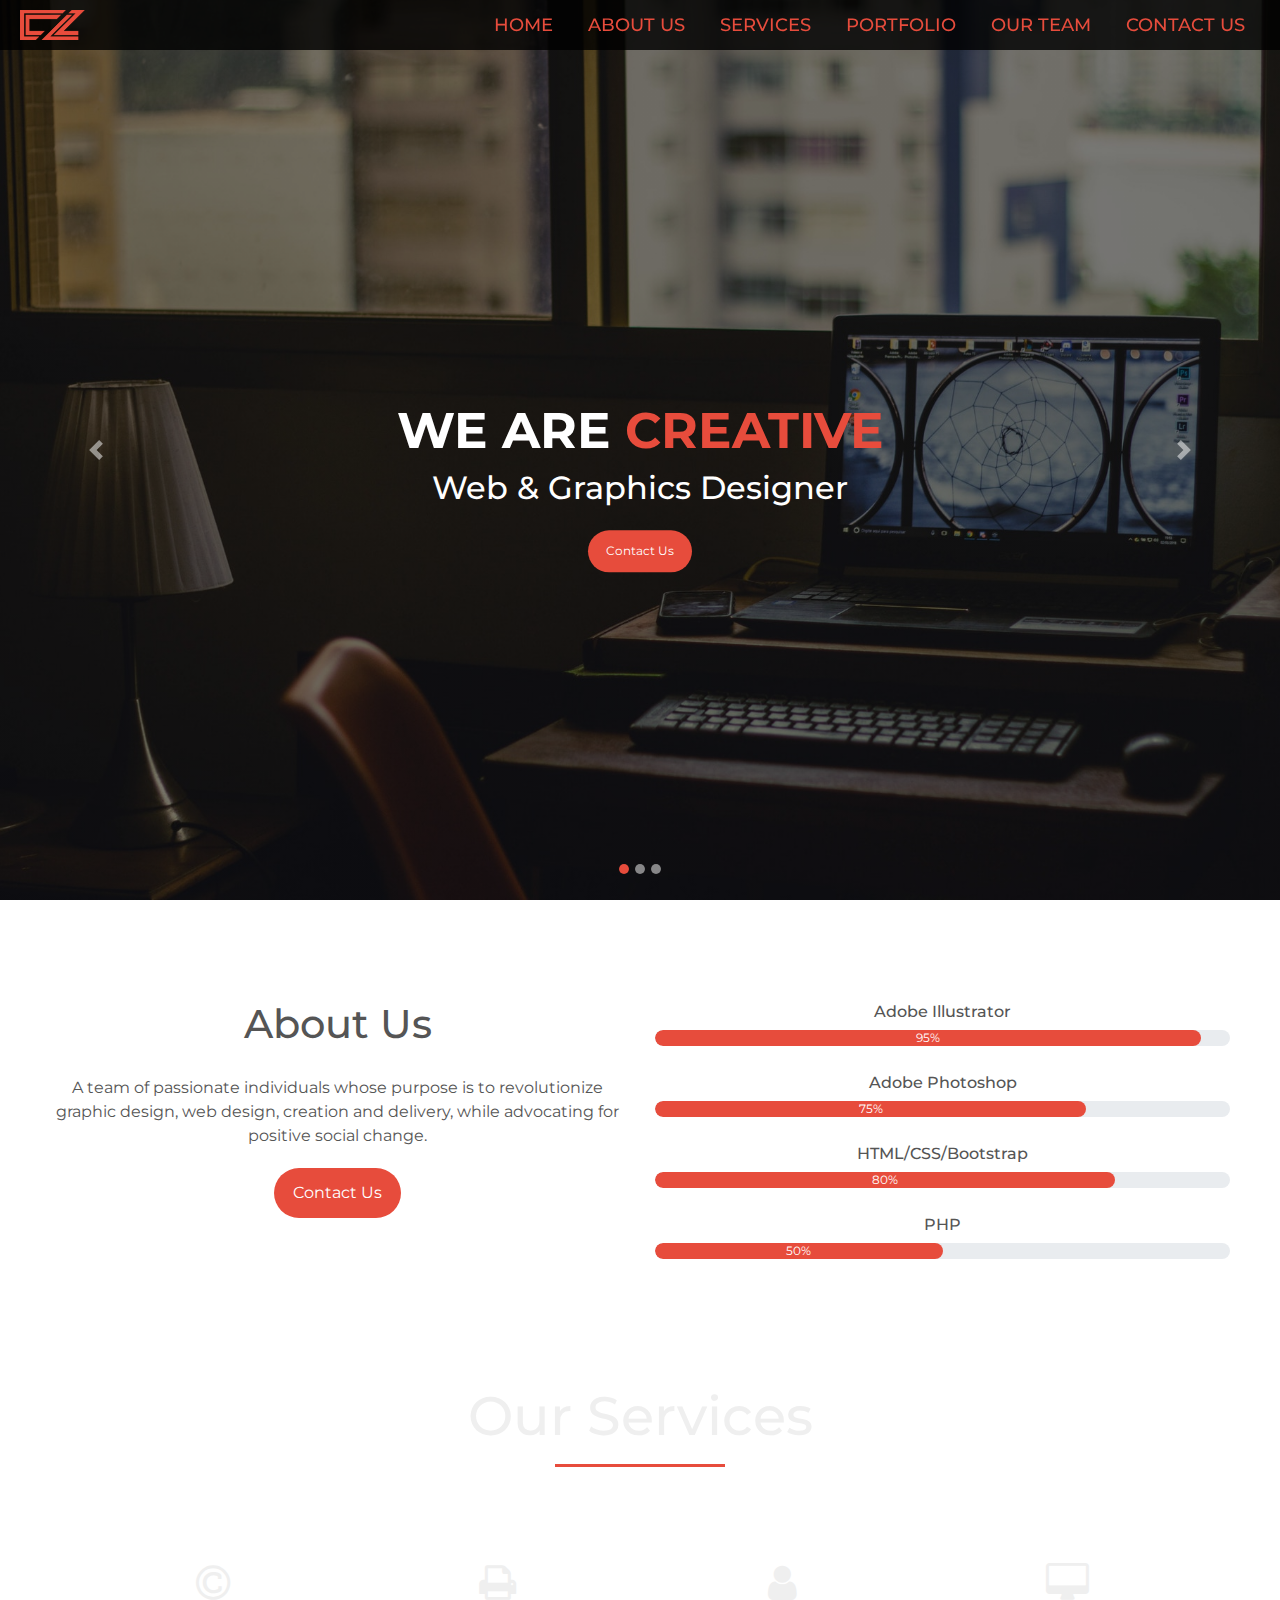
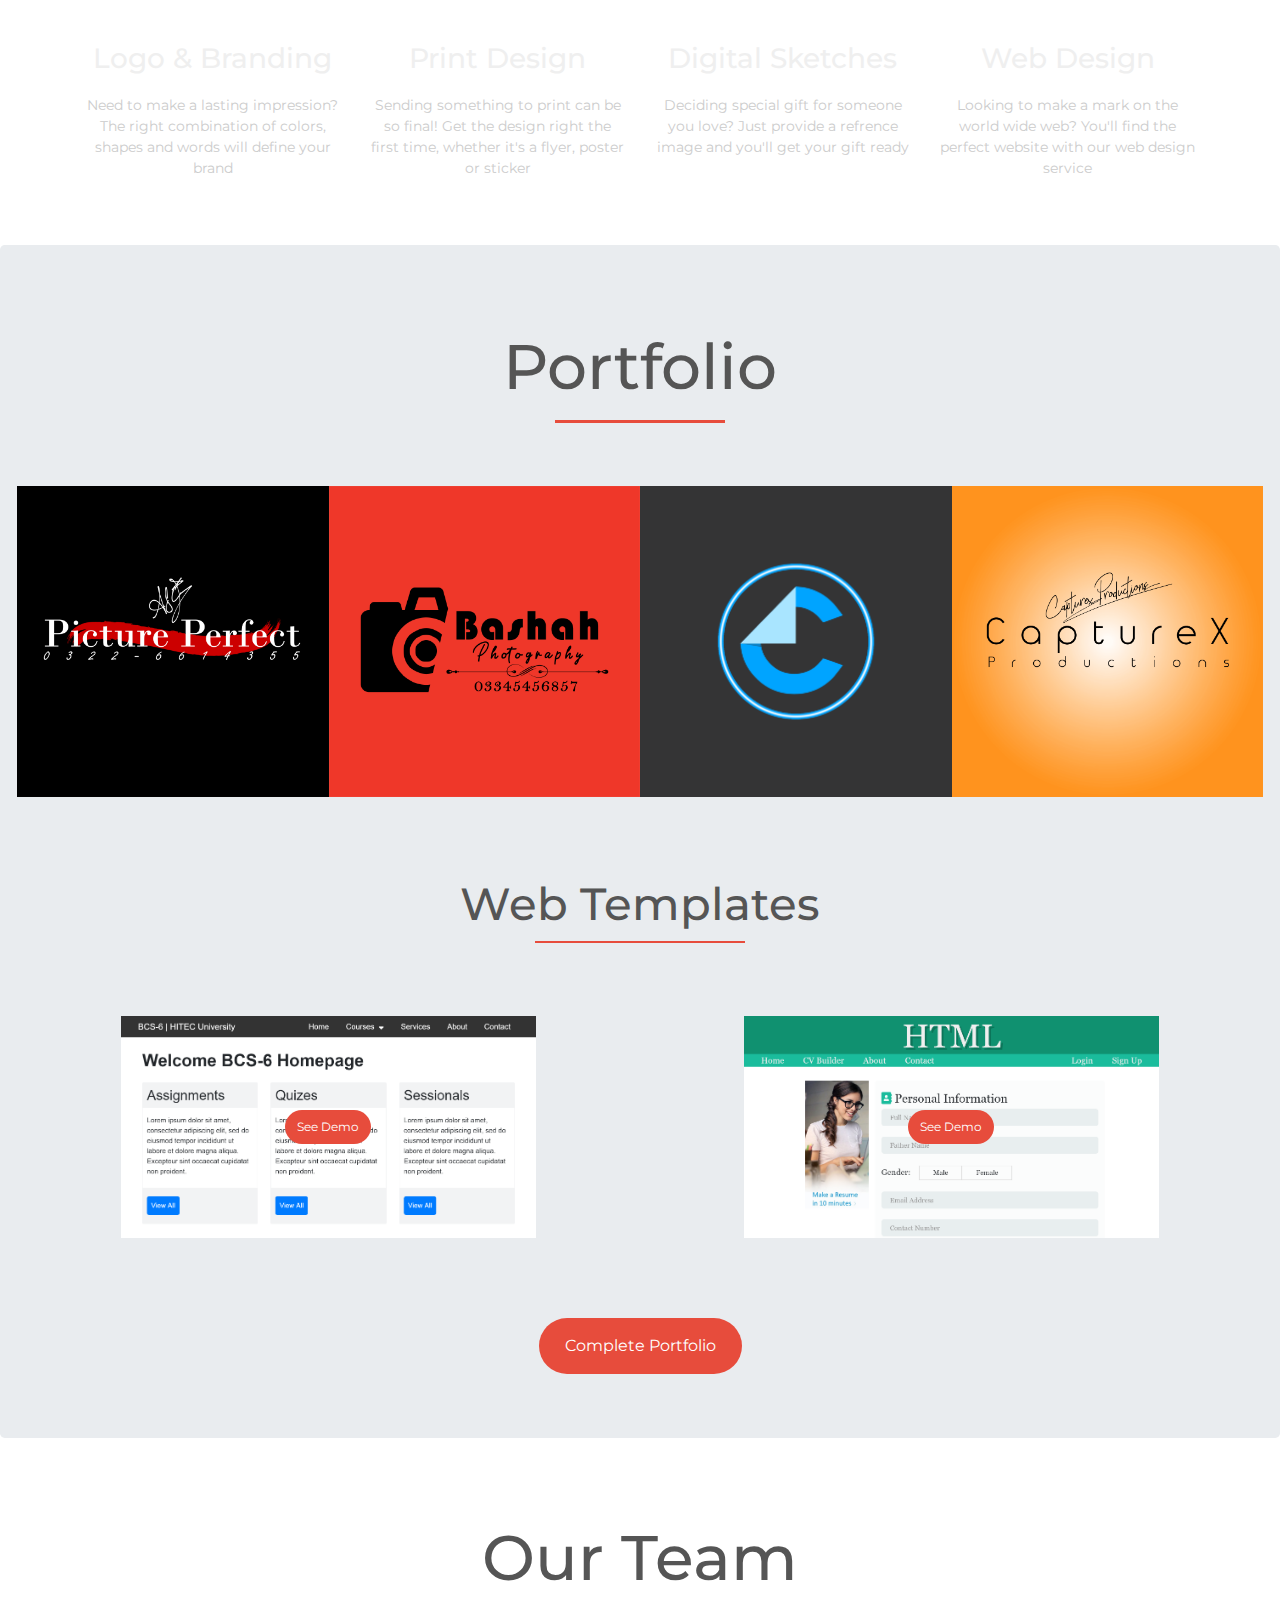
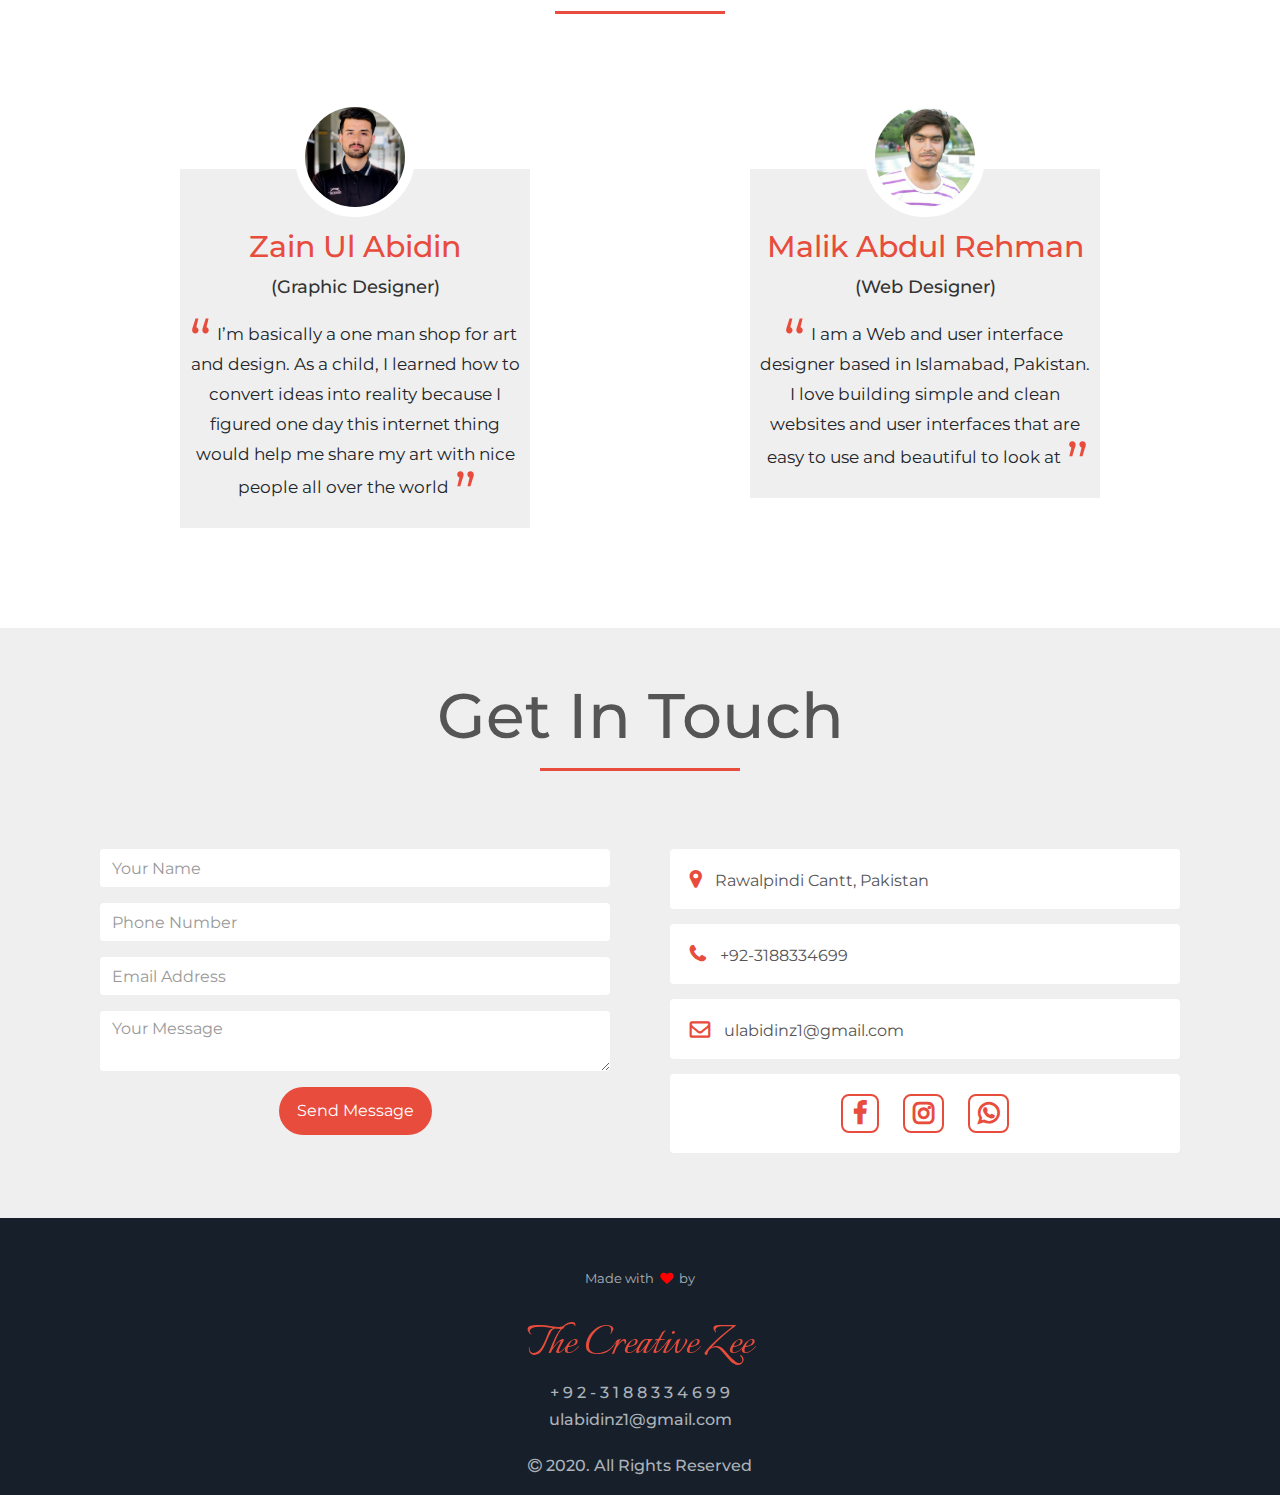
<file: index.html>
<!DOCTYPE html>
<html>
<head>
	<link rel="icon" type="image/png" href="images/t_icon.png">
	<title>The Creative Zee</title>
	<meta charset="utf-8">
	<meta name="viewport" content="width=device-width, initial-scale=1">
	<link rel="stylesheet" type="text/css" href="style.css">
	<link rel="stylesheet" type="text/css" href="hover_index.css">
	<link rel="stylesheet" href="https://cdnjs.cloudflare.com/ajax/libs/animate.css/3.7.2/animate.min.css">
	<link href="https://fonts.googleapis.com/css?family=Italianno|Montserrat:400,900&display=swap" rel="stylesheet"> 
	<link rel="stylesheet" href="https://stackpath.bootstrapcdn.com/bootstrap/4.4.1/css/bootstrap.min.css">
	<link rel="stylesheet" type="text/css" href="https://stackpath.bootstrapcdn.com/font-awesome/4.7.0/css/font-awesome.min.css">
</head>
<body class="nojQuery">
<!---------------------------------------PreLoader--------------------------------------------------->
	<div id="loader">
		<div class="indicator"> 
		  <svg width="16px" height="12px">
		    <polyline id="back" points="1 6 4 6 6 11 10 1 12 6 15 6"></polyline>
		    <polyline id="front" points="1 6 4 6 6 11 10 1 12 6 15 6"></polyline>
		  </svg>
		</div>
	</div>
<!---------------------------------------Navigation Bar--------------------------------------------------->
<section id="header">
    <div class="nav">
      
      <div class="nav-header">
        <a class="nav-logo" href="#header">
          <img src="images/logo.png">
        </a>
      </div>
      <input type="checkbox" id="nav-check">
      <div class="nav-btn">
        <label for="nav-check">
          <span></span>
          <span></span>
          <span></span>
        </label>
      </div>
      
      <div class="nav-links ml-auto" id="nav-links">
        <a href="#header" onclick="hidemenu();" >HOME</a>
        <a href="#about" onclick="hidemenu();">ABOUT US</a>
        <a href="#services" onclick="hidemenu();">SERVICES</a>
        <a href="#portfolio" onclick="hidemenu();">PORTFOLIO</a>
        <a href="#team" onclick="hidemenu();">OUR TEAM</a>
        <a href="#contact" onclick="hidemenu();">CONTACT US</a>
      </div>
      
    </div>
  </section>
<!---------------------------------------Slider Section--------------------------------------------------->
<div id="carouselExampleIndicators" class="carousel slide" data-ride="carousel">
  <ol class="carousel-indicators">
    <li data-target="#carouselExampleIndicators" data-slide-to="0" class="active"></li>
    <li data-target="#carouselExampleIndicators" data-slide-to="1"></li>
    <li data-target="#carouselExampleIndicators" data-slide-to="2"></li>
  </ol>
  <div class="carousel-inner">
    <div class="carousel-item active" style="background-image:linear-gradient(rgba(0,0,0,0.5), rgba(0,0,0,0.5)), url(images/bg1.jpg);">
      <div class="carousel-caption">
        <h2 class="animated bounceInRight" style="animation-delay: 0.5s">We are <span>Creative</span></h2>
        <h3 class="animated bounceInLeft" style="animation-delay: 1s">Web & Graphics Designer</h3>
        <p class="animated zoomIn" style="animation-delay: 1.5s"><a href="#contact">Contact Us</a></p>
      </div>
    </div>
    
    <div class="carousel-item" style="background-image:linear-gradient(rgba(0,0,0,0.5), rgba(0,0,0,0.5)), url(images/bg2.jpg);">
      <div class="carousel-caption">
        <h2 class="animated slideInUp" style="animation-delay: 0.5s">We are <span>Diligent</span></h2>
        <h3 class="animated fadeInUp" style="animation-delay: 1s">Web & Graphics Designer</h3>
        <p class="animated zoomIn" style="animation-delay: 1.5s"><a href="#contact">Contact Us</a></p>
      </div>
    </div>
    <div class="carousel-item" style="background-image:linear-gradient(rgba(0,0,0,0.5), rgba(0,0,0,0.5)), url(images/bg3.jpg);">
      <div class="carousel-caption">
        <h2 class="animated zoomIn" style="animation-delay: 0.5s">We are <span>Expert</span></h2>
        <h3 class="animated fadeInLeft" style="animation-delay: 1s">Web & Graphics Designer</h3>
        <p class="animated zoomIn" style="animation-delay: 1.5s"><a href="#contact">Contact Us</a></p>
      </div>
    </div>
  </div>
  <a class="carousel-control-prev" href="#carouselExampleIndicators" role="button" data-slide="prev">
    <span class="carousel-control-prev-icon" aria-hidden="true"></span>
    <span class="sr-only">Previous</span>
  </a>
  <a class="carousel-control-next" href="#carouselExampleIndicators" role="button" data-slide="next">
    <span class="carousel-control-next-icon" aria-hidden="true"></span>
    <span class="sr-only">Next</span>
  </a>
</div>

<!---------------------------------------About Section--------------------------------------------------->
<section id="about">
	<div class="row">
		<div class="col-md-6">
			<h1>About Us</h1>
			<div class="about-content">
				A team of passionate individuals whose purpose is to revolutionize graphic design, web design, creation and delivery, while advocating for positive social change.
			</div>
			<a role="button" class="btn" href="#contact">Contact Us</a>
		</div>
		<div class="col-md-6 skills-bar">
			<p>Adobe Illustrator</p>
			<div class="progress">
				<div class="progress-bar" style="width: 95%">95%</div>
			</div>
			<p>Adobe Photoshop</p>
			<div class="progress">
				<div class="progress-bar" style="width: 75%">75%</div>
			</div>
			<p>HTML/CSS/Bootstrap</p>
			<div class="progress">
				<div class="progress-bar" style="width: 80%">80%</div>
			</div>
			<p>PHP</p>
			<div class="progress">
				<div class="progress-bar" style="width: 50%">50%</div>
			</div>
		</div>
	</div>
</section>
<!---------------------------------------Services Section--------------------------------------------------->
<section id="services">
	<div class="container">
		<h5>Our Services</h5>
		<div class="row services">
			<div class="col-md-3 text-center">
				<div class="icon">
					<i class="fa fa-copyright"></i>
				</div>
				<h3>Logo & Branding</h3>
				<p>Need to make a lasting impression? The right combination of colors, shapes and words will define your brand</p>
			</div>
			<div class="col-md-3 text-center">
				<div class="icon">
					<i class="fa fa-print"></i>
				</div>
				<h3>Print Design</h3>
				<p>Sending something to print can be so final! Get the design right the first time, whether it's a flyer, poster or sticker</p>
			</div>
			<div class="col-md-3 text-center">
				<div class="icon">
					<i class="fa fa-user"></i>
				</div>
				<h3>Digital Sketches</h3>
				<p>Deciding special gift for someone you love? Just provide a refrence image and you'll get your gift ready</p>
			</div>
			<div class="col-md-3 text-center">
				<div class="icon">
					<i class="fa fa-desktop"></i>
				</div>
				<h3>Web Design</h3>
				<p>Looking to make a mark on the world wide web? You'll find the perfect website with our web design service</p>
			</div>
		</div>
	</div>
</section>
<!---------------------------------------Portfolio Section--------------------------------------------------->
<section id="portfolio">
	<div class="jumbotron container-fluid">
		<h5>Portfolio</h5>
		<div class="row no-padding">
			<div class="col-md-3">
				<div class="portfolio">
					<a href="images/logo1.png" target="_blank">
						<img src="images/logo1.png">
					</a>
				</div>
			</div>

			<div class="col-md-3">
				<div class="portfolio">
					<a href="images/logo2.png" target="_blank">
						<img src="images/logo2.png">
					</a>
				</div>
			</div>

			<div class="col-md-3">
				<div class="portfolio">
					<a href="images/logo3.png" target="_blank">
						<img src="images/logo3.png">
					</a>
				</div>
			</div>

			<div class="col-md-3">
				<div class="portfolio">
					<a href="images/logo4.png" target="_blank">
						<img src="images/logo4.png">
					</a>
				</div>
			</div>

		</div>
		<h6>Web Templates</h6>
	    <div class="row no-padding">

	      <div class="col-md-4">
	        <div class="portfolio imghover">
	            <img class="template" src="images/template1.png">
	            <a class="demo" href="https://zainulabidin379.github.io/classworkmanagement.github.io/" target="_blank">See Demo</a>
	        </div>
	      </div>

	      <div class="col-md-4">
	        <div class="portfolio imghover">
	            <img class="template" src="images/template2.png">
	            <a class="demo" href="https://zainulabidin379.github.io/cvmaker.github.io/" target="_blank">See Demo</a>
	        </div>
	      </div>

	    </div>
		<div class="text-center"><a role="button" class="btn" href="portfolio_pg.html" target="_blank">Complete Portfolio</a></div>
	</div>
</section>

<!---------------------------------------Our Team Section--------------------------------------------------->
<section id="team">
	<div class="container">
		<h5 class="text-center">Our Team</h5>
		<div class="row">
			<div class="col-md-4 text-center">
				<div class="profile">
					<img src="images/team1.jpg" class="team-img">
					<h3>Zain Ul Abidin <span><br>(Graphic Designer)</span></h3>
					<blockquote>I’m basically a one man shop for art and design. As a child, I learned how to convert ideas into reality because I figured one day this internet thing would help me share my art with nice people all over the world</blockquote>
				</div>
			</div>

			<div class="col-md-4 text-center">
				<div class="profile">
					<img src="images/team2.jpg" class="team-img">
					<h3>Malik Abdul Rehman <span><br>(Web Designer)</span></h3>
					<blockquote>I am a Web and user interface designer based in Islamabad, Pakistan. I love building simple and clean websites and user interfaces that are easy to use and beautiful to look at</blockquote>
				</div>
			</div>
		</div>
	</div>
</section>

<!---------------------------------------Get in touch--------------------------------------------------->
<section id="contact">
	<div class="container">
		<h5 class="text-center">Get In Touch</h5>
		<div class="row">
			<div class="col-md-6">
				<form class="contact-form" method="post" action="mail_handler.php" target="_blank">
					<div class="form-group">
						<input type="text" name="name" class="form-control" placeholder="Your Name" required>
					</div>

					<div class="form-group">
						<input type="tel" name="phone" class="form-control" placeholder="Phone Number">
					</div>

					<div class="form-group">
						<input type="email" name="email" class="form-control" placeholder="Email Address" required=>
					</div>

					<div class="form-group">
						<textarea class="form-control" name="message" row="4" placeholder="Your Message"></textarea>
					</div>
					<button type="submit" name="submit" target="_blank" >Send Message</button>
				</form>
			</div>

			<div class="col-md-6 contact-info">
				<div class="follow"><i class="fa fa-map-marker"></i>  Rawalpindi Cantt, Pakistan</div>

				<div class="follow"><i class="fa fa-phone"></i>  +92-3188334699</div>

				<div class="follow"><i class="fa fa-envelope-o"></i>  ulabidinz1@gmail.com</div>

				<div class="follow text-center" >
					<a href="https://www.facebook.com/the.creative.zee" target="_blank"><i class="fa fa-facebook"></i></a>
					<a href="https://www.instagram.com/the_creative_zee/" target="_blank"><i class="fa fa-instagram"></i></a>
					<a href="https://api.whatsapp.com/send?phone=+923188334699" target="_blank"><i class="fa fa-whatsapp"></i></a>
				</div>
			</div>
		</div>
	</div>
</section>

<!---------------------------------------Footer--------------------------------------------------->
<footer id="footer">
	<div class="container text-center">
		<p><br><br>Made with <i class="fa fa-heart"></i> by</p>
		<h2>The Creative Zee</h2>
		<h6>+ 9 2 - 3 1 8 8 3 3 4 6 9 9</h6>
		<h6>ulabidinz1@gmail.com</h6>
		<h6><br><i class="fa fa-copyright"></i> 2020. All Rights Reserved</h6>
	</div>
</footer>

<!-- Go to top button -->
<a id="go_to-top_button" class="gttb_hover" href="#header"><i class="fa fa-arrow-up"></i></a>

<script type="text/javascript">
	var overlay = document.getElementById("loader");

	window.addEventListener('load', function(){
	  overlay.style.display = 'none';
	})

</script>

<script type="text/javascript">
	function is_touch_device() {
	    var prefixes = ' -webkit- -moz- -o- -ms- '.split(' ');
	    var mq = function(query) {
	        return window.matchMedia(query).matches;
	    }

	    if (('ontouchstart' in window) || window.DocumentTouch && document instanceof DocumentTouch) {
	        return true;
	    }

	    // include the 'heartz' as a way to have a non matching MQ to help terminate the join
	    // https://git.io/vznFH
	    var query = ['(', prefixes.join('touch-enabled),('), 'heartz', ')'].join('');
	    return mq(query);
	}

	if (is_touch_device()) {
	    document.querySelector('link[href$="hover_index.css"]').remove();
	}
</script>
<script src="smooth-scroll.js"></script>
<script src="main.js"></script>
<script> var scroll = new SmoothScroll('a[href*="#"]'); </script>
<script src="https://code.jquery.com/jquery-3.5.0.js"></script>
<script src="https://code.jquery.com/jquery-3.4.1.slim.min.js"></script>
<script src="https://cdn.jsdelivr.net/npm/popper.js@1.16.0/dist/umd/popper.min.js"></script>
<script src="https://stackpath.bootstrapcdn.com/bootstrap/4.4.1/js/bootstrap.min.js"></script>
</body>
</html>
</file>
<file: style.css>
* {
  box-sizing: border-box;
  margin: 0;
  padding: 0;
  font-family: 'Montserrat', sans-serif;
}

body::-webkit-scrollbar {
    width: 0.7em;
}
 
body::-webkit-scrollbar-track {
    -webkit-box-shadow: none !important;
    background-color: #333;
}
 
body::-webkit-scrollbar-thumb {
  background: linear-gradient(transparent, #e74c3c);
  border-radius: 16px;
}

body::-webkit-scrollbar-thumb:hover {
  background: linear-gradient(transparent, #943126);
  border-radius: 16px;
}

/*----------------------------------------PreLoader---------------------------------------------*/
#loader{
  position: fixed;
  background: #333;
  width: 100%;
  height: 100vh;
  z-index: 9999;
}

.indicator {
  position: absolute;
  top: 50%;
  left: 50%;
  transform: translate(-50%, -50%) scale(3.5);
}
.indicator svg polyline {
  fill: none;
  stroke-width: 2;
  stroke-linecap: round;
  stroke-linejoin: round;
}
.indicator svg polyline#back {
  stroke: rgba(52,152,219,0.3);
}
.indicator svg polyline#front {
  stroke: #e74c3c;
  stroke-dasharray: 12, 36;
  stroke-dashoffset: 48;
  animation: dash 1s linear infinite;
}
.cta {
  position: fixed;
  bottom: 20px;
  right: 30px;
  color: #222;
  font-weight: bold;
}
@-moz-keyframes dash {
  62.5% {
    opacity: 0;
  }
  to {
    stroke-dashoffset: 0;
  }
}
@-webkit-keyframes dash {
  62.5% {
    opacity: 0;
  }
  to {
    stroke-dashoffset: 0;
  }
}
@-o-keyframes dash {
  62.5% {
    opacity: 0;
  }
  to {
    stroke-dashoffset: 0;
  }
}
@keyframes dash {
  62.5% {
    opacity: 0;
  }
  to {
    stroke-dashoffset: 0;
  }
}


/*----------------------------------------NavigationBar---------------------------------------------*/
.nav {
  height: 50px;
  width: 100%;
  top: 0px;
  z-index: 99!important;
  background: rgba(0,0,0,0.8);
  position: fixed;
}

.nav .nav-header {
  display: inline;
}

.nav .nav-header .nav-logo img{
  height: 50px;
  padding: 10px 10px 10px 20px;
}

.nav .nav-btn {
  display: none;
}

.nav .nav-links {
  float: right;
  text-align: center;
  font-size: 18px;
  font-weight: 500;
  padding-right: 20px;
}
.nav .nav-links  a {
  padding: 8px 15px;
  text-decoration: none;
  color: #e74c3c;
  display: inline-block;
  vertical-align: middle;
  margin-top: 4px;
}

.nav .nav-links a:hover {
  border-radius: 8px;
  box-shadow: 0 0 8px #e74c3c,
              0 0 8px #e74c3c;
}

.nav #nav-check {
  display: none;
}

@media (max-width:980px) {
  .nav .nav-btn {
    display: inline-block;
    position: absolute;
    right: 0px;
    top: 0px;
  }
  .nav .nav-btn > label {
    display: inline-block;
    width: 50px;
    height: 50px;
    padding: 13px;
  }
  .nav .nav-btn > label:hover,.nav  #nav-check:checked ~ .nav-btn > label {
    background-color: rgba(0, 0, 0, 0.3);
  }
  .nav .nav-btn > label > span {
    display: block;
    width: 25px;
    height: 10px;
    border-top: 2px solid #e74c3c;
  }
  .nav .nav-links {
    position: absolute;
    display: inline-block;
    width: 220px;
    background-color: #333;
    height: 0px;
    overflow-y: hidden;
    top: 50px;
    right: 0px;
    background: rgba(0,0,0,0.8);
  }

  .nav .nav-links a{
    width: 100%;
  }

  .nav .nav-links a:hover {
    box-shadow: none;
    color: #efefef;

  }
  .nav #nav-check:not(:checked) ~ .nav-links {
    height: 0px;
  }
  .nav #nav-check:checked ~ .nav-links {
    height: 300px;
    overflow-y: auto;
  }
}

/*----------------------------------------Slider Section---------------------------------------------*/
.carousel{
	position: relative;
	z-index: 20;
}
.carousel-item{
  height: 100vh;
  background: no-repeat center center scroll;
  background-size: cover;
}

.carousel-indicators li {
  width: 10px!important;
  height: 10px!important ;
  border-radius: 100%;
}

.carousel-indicators .active{
  background-color: #e74c3c;
}

.carousel-caption{
  top: 55%;
  transform: translateY(-50%);
  bottom: initial!important;

}

.carousel-caption h2{
  font-size: 50px;
  text-transform: uppercase;
  font-weight: bolder!important;
  font-family: 'Montserrat', sans-serif;
}

.carousel-caption h3{
  font-size: 2.5vw;
}

.carousel-caption h2 span{
  font-family: 'Montserrat', sans-serif;
  color: #e74c3c;
}

.carousel-caption a{
  background: #e74c3c;
  font-size: 12px;
  padding: 12px 18px;
  display: inline-block;
  margin-top: 15px;
  color: #fff;
  border-radius: 25px;
}


/*-----------------------------------------About----------------------------------------------------*/
#about{
	margin-top: 50px;
	padding: 50px;
	color: #555;
}
.row{
	text-align: center;
}

#about .btn{
	background-color: #e74c3c!important;
	margin-top: 20px;
	margin-bottom: 30px;
	color: #fff;
	padding: 12px 18px;
    border-radius: 25px;

}

.about-content{
	padding-top: 20px;
}

.skills-bar p{
	margin-bottom: 6px;
	font-weight: 500;
}

.progress-bar{
	border-radius: 16px;
	background-color: #e74c3c !important;
}

.progress{
	border-radius: 16px!important;
	margin-bottom: 25px;
}

/*----------------------------------------Services-------------------------------------------------*/
#services{
	background-image: linear-gradient(rgba(0,0,0,0.8), rgba(0,0,0,0.8)), url(images/services.jpg);
	background-size: cover;
	background-position: center;
	color: #efefef!important;
	background-attachment: fixed;
	padding-top: 50px;
	padding-bottom: 50px;
}

#services h5{
	text-align: center;
	color: #efefef!important;
	padding-bottom: 10px;
	font-weight: 500;
	font-size: 6vh;
}

#services h5::after{
	content: '';
	background: #e74c3c;
	display: block;
	height: 3px;
	width: 170px;
	margin: 15px auto 5px;
}

.services{
	margin-top: 40px;
}

.icon{
	font-size: 40px;
	margin: 20px auto;
	padding: 10px;
	height: 80px;
	width: 80px;
	border: 1px solid #fff;
	border-radius: 50%;
}

#services p{
	margin-top: 20px;
	font-size: 14px;
	color: #ccc;
}


/*----------------------------------------Portfolio-------------------------------------------------*/
.jumbotron{
	border-radius: 0;
	padding: 3rem 0 2rem;
}

.jumbotron h5{
	text-align: center;
	color: #555!important;
	padding-bottom: 50px;
	font-weight: 500;
	font-size: 7vh;
	margin-top: 20px;
}

.jumbotron h5::after{
	content: '';
	background: #e74c3c;
	display: block;
	height: 3px;
	width: 170px;
	margin: 15px auto 5px;
}

.jumbotron h6{
  text-align: center;
  color: #555!important;
  padding-bottom: 10px;
  font-weight: 500;
  font-size: 5vh;
  margin-top: 80px;
}

.jumbotron h6::after{
  content: '';
  background: #e74c3c;
  display: block;
  height: 2px;
  width: 210px;
  margin: 10px auto 5px;
}

.portfolio img{
	max-width: 100%;
	transition: transform .6s ease;
}
.row.no-padding [class*=col-]{
	padding: 0;
}

.portfolio {
	overflow: hidden;
}
.portfolio .template{
	opacity: 1;
	transition: .3s ease-in-out;
}

.portfolio .demo{
	position: absolute;
	top: 50%;
    left: 50%;
    transform: translate(-50%, -50%);
    -ms-transform: translate(-50%, -50%);
    background-color: #e74c3c!important;
    color: #fff;
    padding: 8px 12px;
    border-radius: 25px;
    border: none;
    font-size: 12px;
}



.jumbotron .btn{
	background-color: #e74c3c!important;
	margin-top: 30px;
	color: #fff;
	padding: 15px 25px;
    border-radius: 30px;
}

/*----------------------------------------Our Team-------------------------------------------------*/

#team{
	padding-top: 50px;
	padding-bottom: 50px;
}

#team h5{
	text-align: center;
	color: #555!important;
	padding-bottom: 50px;
	font-weight: 500;
	font-size: 7vh;
}

#team h5::after{
	content: '';
	background: #e74c3c;
	display: block;
	height: 3px;
	width: 170px;
	margin: 15px auto 5px;
}

#team .row{
	margin-top: 50px;
}

.col-md-4{
	margin: 50px auto;
}

.profile{
	padding: 50px 10px 10px;
	background-color: #efefef;
}

.team-img{
	width: 120px;
	height: 120px;
	border-radius: 50%;
}

.profile img{
	top: -20%;
	position: absolute;
	left: calc(50% - 60px);
	border: 10px solid #fff;
}

.profile h3{
	font-size: 30px;
	margin-top: 10px;
	color: #e74c3c;
}

#team span{
	font-size: 18px;
	color: #333;
}

blockquote{
	font-size: 17px;
	line-height: 30px;
}

blockquote::before{
	content: '\201C';
	font-size: 60px;
	color: #e74c3c;
	position: relative;
	line-height: 20px;
	bottom: -23px;
	right: 5px;
}

blockquote::after{
	content: '\201D';
	font-size: 60px;
	color: #e74c3c;
	position: relative;
	line-height: 5px;
	bottom: -23px;
	left: 5px;
}

/*----------------------------------------Get in Touch-------------------------------------------------*/
#contact{
	background: #efefef;
	padding-top: 50px;
	padding-bottom: 50px;
	color: #555;
}

#contact h5{
	text-align: center;
	color: #555!important;
	padding-bottom: 50px;
	font-weight: 500;
	font-size: 7vh;
}

#contact h5::after{
	content: '';
	background: #e74c3c;
	display: block;
	height: 3px;
	width: 200px;
	margin: 15px auto 5px;
}
.contact-form{
	padding: 15px;
}

.form-control{
	border: none !important;
}

::placeholder{
	color: #999 !important;
}

#contact button{
	background-color: #e74c3c !important;
	border: none !important;
	border-radius: 6px;
	transition-duration: .4s;
	color: #fff;
	padding: 12px 18px;
    border-radius: 25px;
}

.follow{
	background: #fff;
	border-radius: 4px;
	padding: 10px;
	margin: 15px;
}

.contact-info .fa{
	font-size: 20px;
	margin: 10px;
	color: #e74c3c;
	font-weight: bold;
	transition: transform .6s ease;
}

.contact-info{
	text-align: left;
}

.contact-info .fa-facebook{
	font-size: 25px;
	border: 2px solid #e74c3c;
	padding: 5px 10px;
	border-radius: 8px;
}

.contact-info .fa-instagram{
	font-size: 25px;
	border: 2px solid #e74c3c;
	padding: 5px 8px;
	border-radius: 8px;
}

.contact-info .fa-whatsapp{
	font-size: 25px;
	border: 2px solid #e74c3c;
	padding: 5px 8px;
	border-radius: 8px;
}

/*----------------------------------------Footer-------------------------------------------------*/
#footer{
	background-color: #17202a;
	padding: 12px;
	color: #abb2b9;
}

#footer h2{
	font-family: 'Italianno', cursive;
	color: #e74c3c;
	font-size: 50px;
	padding-top: 10px;
}

#footer p{
	font-size: 13px;

}

#go_to-top_button {
	position: fixed;
	width: 40px;
	height: 40px;
	bottom: 40px;
	right: 30px;
	background: #555;
	text-align: center;
	line-height: 40px;
	color: #fff;
	font-size: 22px;
	z-index: 10;
	border-radius: 20px;
	transition: all 1s;
    transition-timing: ease-in-out;
}

.fa-heart{
	margin: 3px;
	color: red;
}
</file>
<file: hover_index.css>
/*----------------------------------------Index Page Hovers-------------------------------------------------*/
.carousel-caption a:hover{
  text-decoration: none;
  background: #333;
  color: #e74c3c;
  box-shadow: 0 0 15px 5px rgba(0,0,0,0.3);
}

#about .btn:hover{
	text-decoration: none;
	background: #333!important;
	color: #e74c3c;
	box-shadow: 0 0 15px 5px rgba(0,0,0,0.3);
}

.services .col-md-3:hover{
	background-color: #e74c3c;
	cursor: pointer;
	transition: 0.7s;
	box-shadow: 0 0 15px 5px rgba(0,0,0,0.3);
}

.portfolio img:hover{
	transform: scale(1.2);
	cursor: zoom-in;
}

.portfolio .template:hover{
    opacity: 0.5;
    cursor: default;
    transform: none;
}

.portfolio .demo:hover{
	text-decoration: none;
	background: #333!important;
	color: #e74c3c;
	box-shadow: 0 0 15px 5px rgba(0,0,0,0.3);
}

.jumbotron .btn:hover{
	text-decoration: none;
	background: #333!important;
	color: #e74c3c;
	box-shadow: 0 0 15px 5px rgba(0,0,0,0.3);
}

.profile:hover{
	box-shadow: 0 0 15px 5px rgba(0,0,0,0.2);
	cursor: pointer;
	transition: .5s;
}

#contact button:hover{
	text-decoration: none;
	background: #333!important;
	color: #e74c3c;
	box-shadow: 0 0 15px 5px rgba(0,0,0,0.3);
}

.contact-info .fa-facebook:hover{
	transform: scale(1.5);
	box-shadow: 0 0 15px 5px rgba(0,0,0,0.3);
}

.contact-info .fa-instagram:hover{
	transform: scale(1.5);
	box-shadow: 0 0 15px 5px rgba(0,0,0,0.3);
}

.contact-info .fa-whatsapp:hover{
	transform: scale(1.5);
	box-shadow: 0 0 15px 5px rgba(0,0,0,0.3);
}

#go_to-top_button:hover {
	background-color: #e74c3c;
    transform: rotate(720deg);
}
</file>
